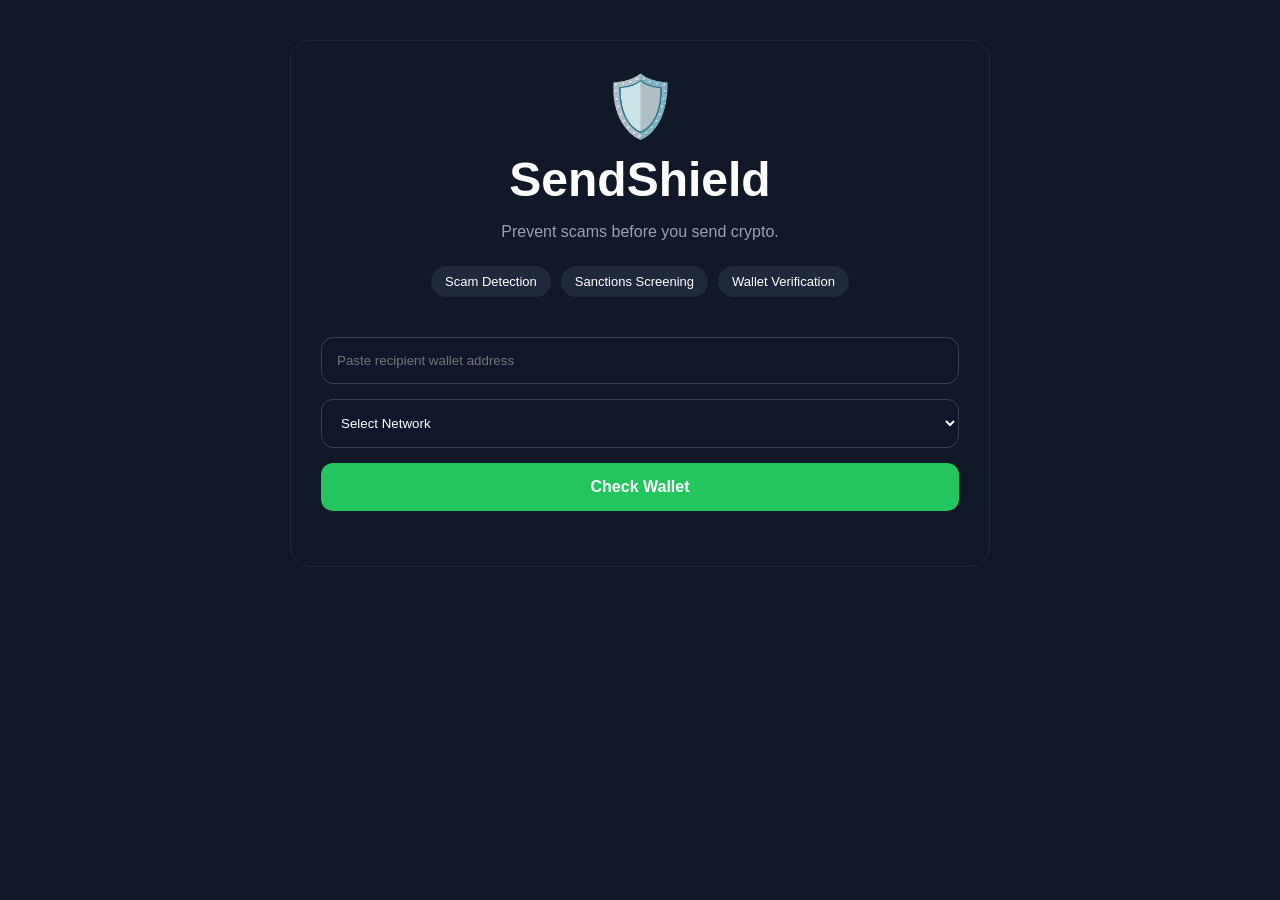
<file: index.html>
<!DOCTYPE html>
<html lang="en">

<head>
  <meta charset="UTF-8">
  <meta name="viewport" content="width=device-width, initial-scale=1.0">
  <title>SendShield</title>

  <link rel="stylesheet" href="style.css">
</head>

<body>

  <main class="app">

    <div class="card">

      <div class="hero">
        <div class="shield">🛡️</div>

        <h1>SendShield</h1>

        <p class="subtitle">
          Prevent scams before you send crypto.
        </p>
      </div>

      <div class="badges">
        <span>Scam Detection</span>
        <span>Sanctions Screening</span>
        <span>Wallet Verification</span>
      </div>

      <form id="riskForm">

        <input
          type="text"
          id="walletAddress"
          placeholder="Paste recipient wallet address"
          required
        >

        <select id="network" required>
          <option value="">Select Network</option>
          <option value="Ethereum">Ethereum</option>
          <option value="Polygon">Polygon</option>
          <option value="Arbitrum">Arbitrum</option>
          <option value="Base">Base</option>
        </select>

        <button type="submit">
          Check Wallet
        </button>

      </form>

      <section id="result"></section>

    </div>

  </main>

  <script src="script.js"></script>

</body>
</html>
</file>
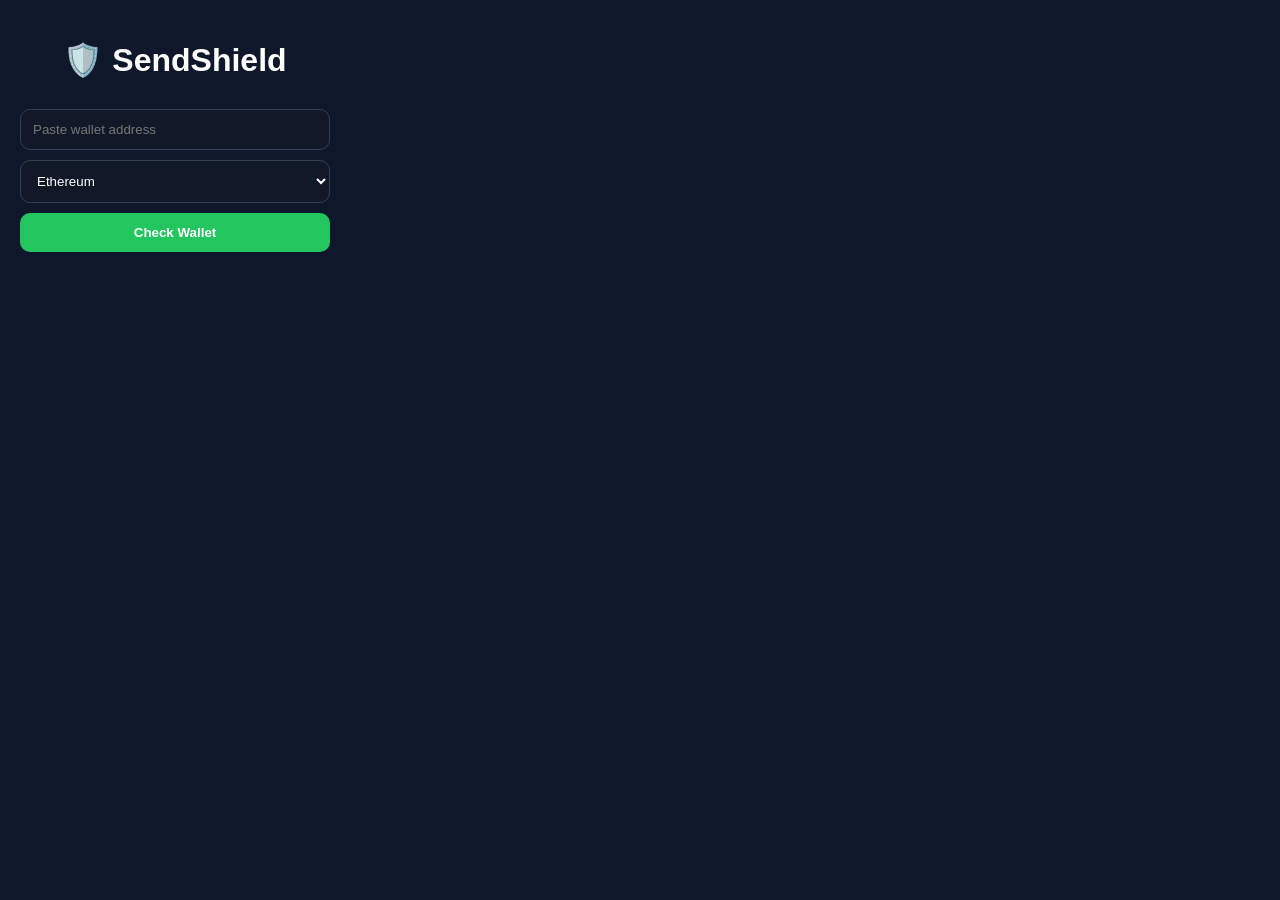
<file: cryptosafe-extension/popup.html>
<!DOCTYPE html>
<html>

<head>
    <meta charset="UTF-8">
  <title>SendShield</title>
  <link rel="stylesheet" href="popup.css">
</head>

<body>

  <div class="container">

    <h1>🛡️ SendShield</h1>

    <input
      type="text"
      id="walletAddress"
      placeholder="Paste wallet address"
    >

    <select id="network">
      <option value="Ethereum">Ethereum</option>
      <option value="Polygon">Polygon</option>
      <option value="Arbitrum">Arbitrum</option>
      <option value="Base">Base</option>
    </select>

    <button id="checkButton">
      Check Wallet
    </button>

    <div id="result"></div>

  </div>

  <script src="popup.js"></script>

</body>
</html>
</file>
<file: style.css>
body{
  margin:0;
  font-family:Inter,Arial,sans-serif;
  background:#0f172a;
  color:white;
}

.app{
  max-width:700px;
  margin:auto;
  padding:40px 20px;
}

.card{
  background:#111827;
  border:1px solid #1e293b;
  border-radius:20px;
  padding:30px;
}

.hero{
  text-align:center;
}

.shield{
  font-size:60px;
}

.hero h1{
  margin:10px 0;
  font-size:48px;
}

.subtitle{
  color:#94a3b8;
}

.badges{
  display:flex;
  gap:10px;
  flex-wrap:wrap;
  justify-content:center;
  margin:25px 0;
}

.badges span{
  background:#1e293b;
  padding:8px 14px;
  border-radius:30px;
  font-size:13px;
}

input,
select,
button{
  width:100%;
  padding:15px;
  margin-top:15px;
  border-radius:12px;
  border:none;
  box-sizing:border-box;
}

input,
select{
  background:#0f172a;
  color:white;
  border:1px solid #334155;
}

button{
  background:#22c55e;
  color:white;
  font-size:16px;
  font-weight:600;
  cursor:pointer;
}

button:hover{
  background:#16a34a;
}

#result{
  margin-top:25px;
}

.verdict{
  padding:30px;
  border-radius:16px;
  text-align:center;
}

.safe{
  background:#052e16;
  border:2px solid #22c55e;
}

.scam{
  background:#450a0a;
  border:2px solid #ef4444;
}

.blocked{
  background:#3f3f46;
  border:2px solid #e5e7eb;
}

.warning{
  background:#451a03;
  border:2px solid #f97316;
}

.caution{
  background:#422006;
  border:2px solid #facc15;
}

.verdict h2{
  margin-bottom:20px;
  font-size:48px;
  font-weight:700;
}
.verdict p{
  font-size:20px;
  line-height:1.6;
}

.safe{
  background:linear-gradient(
    135deg,
    #052e16,
    #064e3b
  );
  border:2px solid #22c55e;
  box-shadow:0 0 30px rgba(34,197,94,0.25);
}

.scam{
  background:linear-gradient(
    135deg,
    #450a0a,
    #7f1d1d
  );
  border:2px solid #ef4444;
  box-shadow:0 0 30px rgba(239,68,68,0.25);
}
.blocked{
  background:linear-gradient(
    135deg,
    #27272a,
    #3f3f46
  );
  border:2px solid #d4d4d8;
  box-shadow:0 0 30px rgba(255,255,255,0.15);
}
.warning{
  background:linear-gradient(
    135deg,
    #451a03,
    #7c2d12
  );

  border:2px solid #f97316;

  box-shadow:0 0 30px rgba(249,115,22,0.25);
}
</file>
<file: cryptosafe-extension/popup.css>
body{
  margin:0;
  padding:0;
  background:#0f172a;
  color:white;
  font-family:Arial,sans-serif;
  width:350px;
}

.container{
  padding:20px;
}

h1{
  text-align:center;
  margin-bottom:20px;
}

input,
select,
button{
  width:100%;
  box-sizing:border-box;
  padding:12px;
  margin-top:10px;
  border-radius:10px;
  border:none;
}

input,
select{
  background:#111827;
  color:white;
  border:1px solid #334155;
}

button{
  background:#22c55e;
  color:white;
  font-weight:bold;
  cursor:pointer;
}

#result{
  margin-top:20px;
}

.verdict{
  padding:15px;
  border-radius:12px;
  text-align:center;
}

.safe{
  background:#052e16;
  border:2px solid #22c55e;
}

.scam{
  background:#450a0a;
  border:2px solid #ef4444;
}

.blocked{
  background:#3f3f46;
  border:2px solid #d4d4d8;
}

.warning{
  background:#451a03;
  border:2px solid #f97316;
}
</file>
